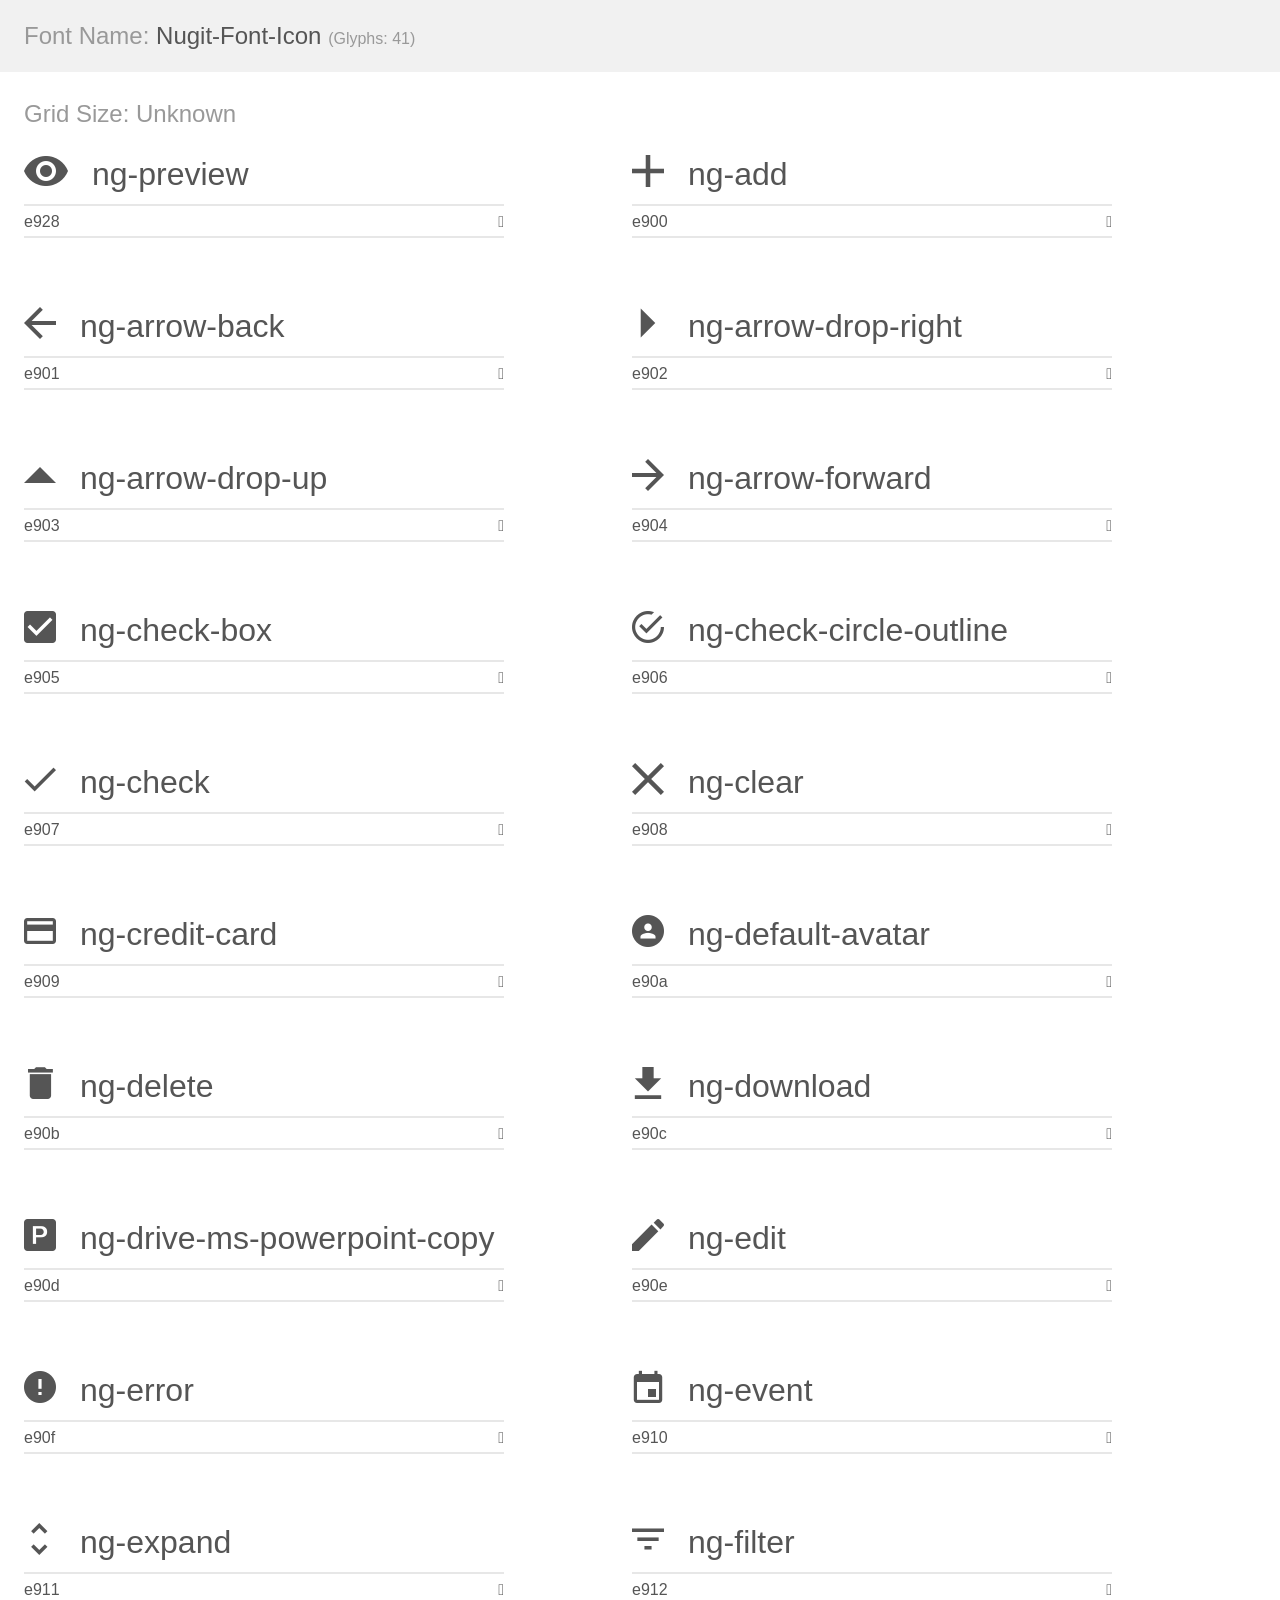
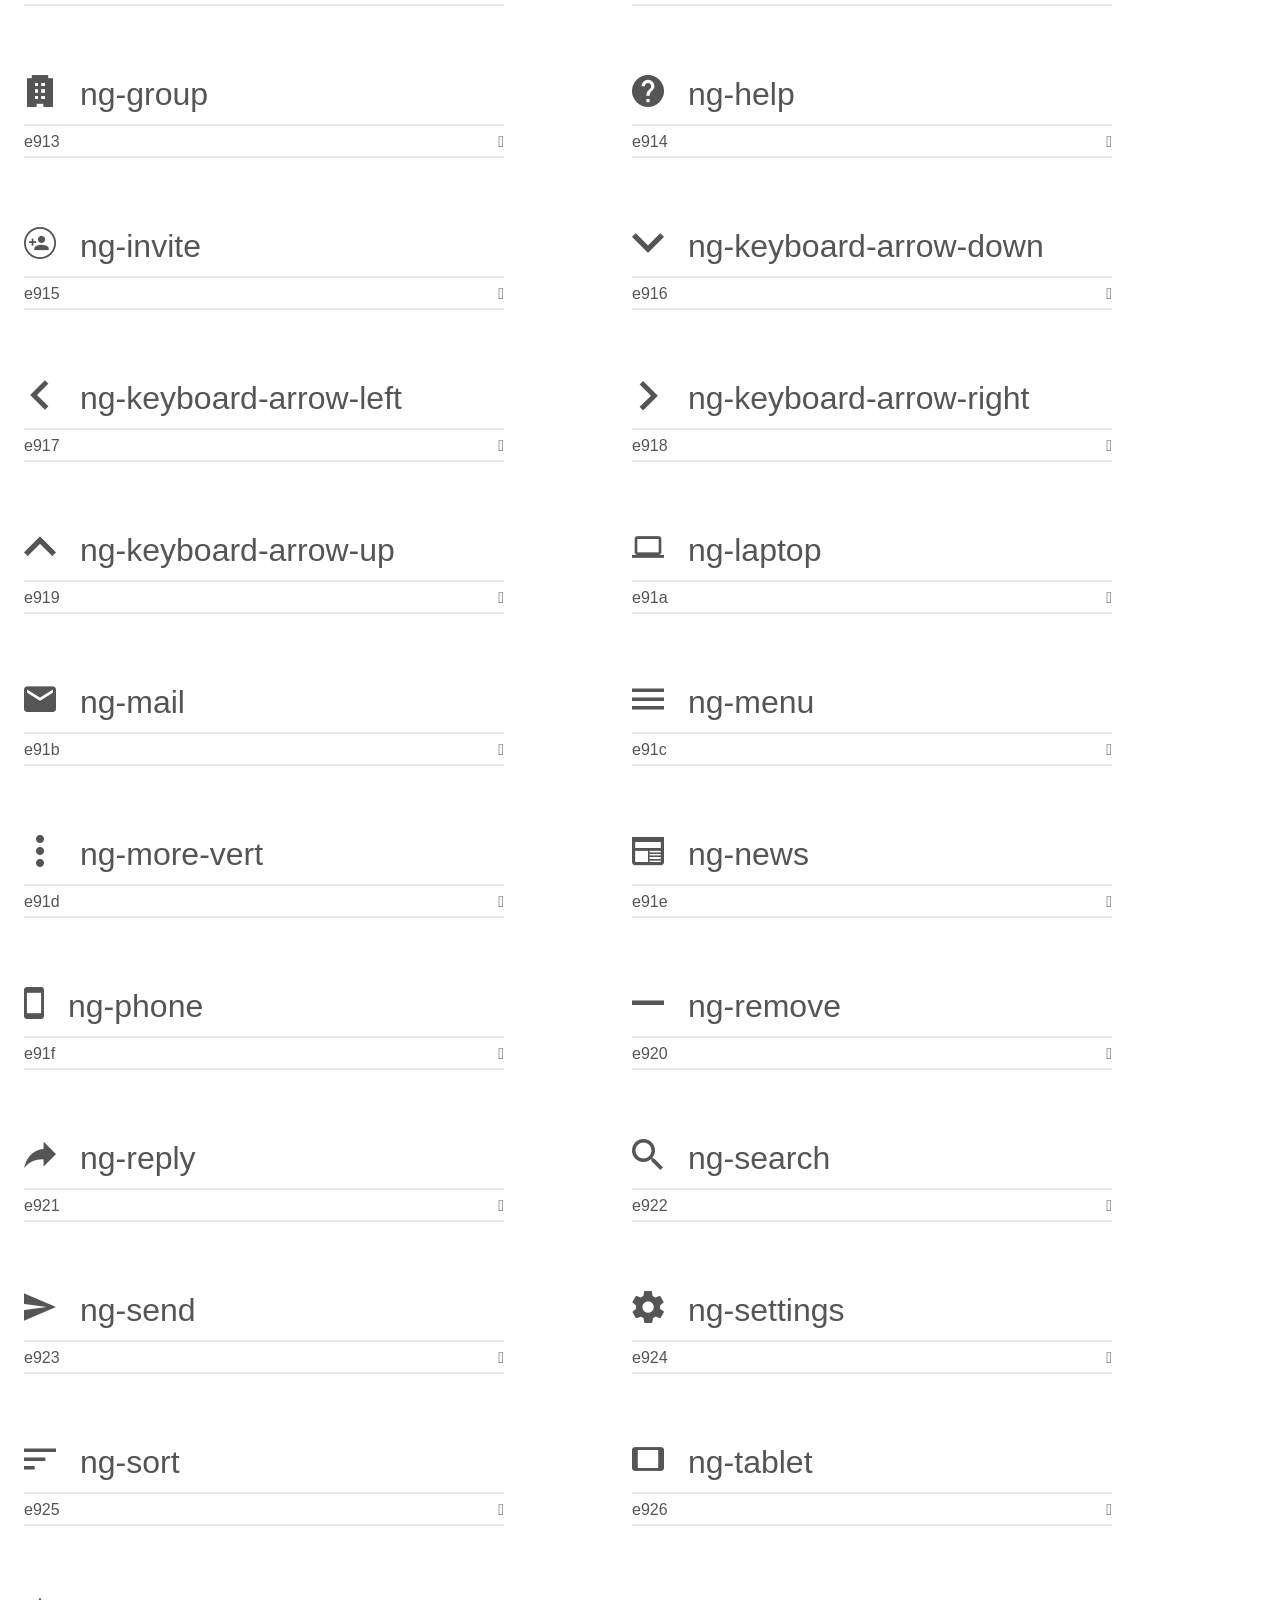
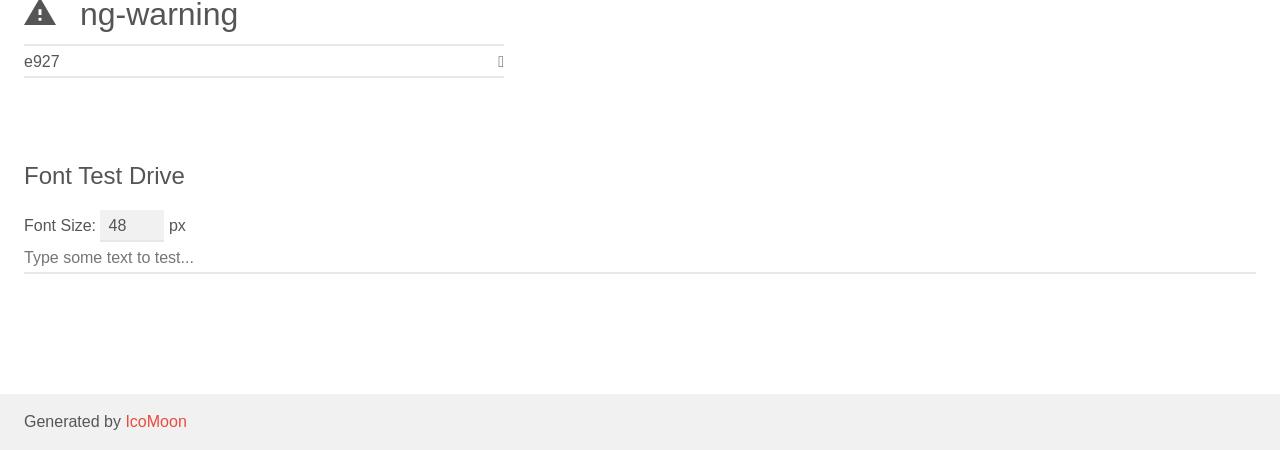
<file: index.html>
<!doctype html>
<html>
<head>
    <meta charset="utf-8">
    <title>IcoMoon Demo</title>
    <meta name="description" content="An Icon Font Generated By IcoMoon.io">
    <meta name="viewport" content="width=device-width, initial-scale=1">
    <link rel="stylesheet" href="demo-files/demo.css">
    <link rel="stylesheet" href="style.css">
    <!--[if lt IE 8]><!-->
    <link rel="stylesheet" href="ie7/ie7.css">
    <!--<![endif]-->
</head>
<body>
    <div class="bgc1 clearfix">
        <h1 class="mhmm mvm"><span class="fgc1">Font Name:</span> Nugit-Font-Icon <small class="fgc1">(Glyphs:&nbsp;41)</small></h1>
    </div>
    <div class="clearfix mhl ptl">
        <h1 class="mvm mtn fgc1">Grid Size: Unknown</h1>
        <div class="glyph fs1">
            <div class="clearfix bshadow0 pbs">
                <span class="ng-preview">
                
                </span>
                <span class="mls"> ng-preview</span>
            </div>
            <fieldset class="fs0 size1of1 clearfix hidden-false">
                <input type="text" readonly value="e928" class="unit size1of2" />
                <input type="text" maxlength="1" readonly value="&#xe928;" class="unitRight size1of2 talign-right" />
            </fieldset>
            <div class="fs0 bshadow0 clearfix hidden-true">
                <span class="unit pvs fgc1">liga: </span>
                <input type="text" readonly value="" class="liga unitRight" />
            </div>
        </div>
        <div class="glyph fs1">
            <div class="clearfix bshadow0 pbs">
                <span class="ng-add">
                
                </span>
                <span class="mls"> ng-add</span>
            </div>
            <fieldset class="fs0 size1of1 clearfix hidden-false">
                <input type="text" readonly value="e900" class="unit size1of2" />
                <input type="text" maxlength="1" readonly value="&#xe900;" class="unitRight size1of2 talign-right" />
            </fieldset>
            <div class="fs0 bshadow0 clearfix hidden-true">
                <span class="unit pvs fgc1">liga: </span>
                <input type="text" readonly value="" class="liga unitRight" />
            </div>
        </div>
        <div class="glyph fs1">
            <div class="clearfix bshadow0 pbs">
                <span class="ng-arrow-back">
                
                </span>
                <span class="mls"> ng-arrow-back</span>
            </div>
            <fieldset class="fs0 size1of1 clearfix hidden-false">
                <input type="text" readonly value="e901" class="unit size1of2" />
                <input type="text" maxlength="1" readonly value="&#xe901;" class="unitRight size1of2 talign-right" />
            </fieldset>
            <div class="fs0 bshadow0 clearfix hidden-true">
                <span class="unit pvs fgc1">liga: </span>
                <input type="text" readonly value="" class="liga unitRight" />
            </div>
        </div>
        <div class="glyph fs1">
            <div class="clearfix bshadow0 pbs">
                <span class="ng-arrow-drop-right">
                
                </span>
                <span class="mls"> ng-arrow-drop-right</span>
            </div>
            <fieldset class="fs0 size1of1 clearfix hidden-false">
                <input type="text" readonly value="e902" class="unit size1of2" />
                <input type="text" maxlength="1" readonly value="&#xe902;" class="unitRight size1of2 talign-right" />
            </fieldset>
            <div class="fs0 bshadow0 clearfix hidden-true">
                <span class="unit pvs fgc1">liga: </span>
                <input type="text" readonly value="" class="liga unitRight" />
            </div>
        </div>
        <div class="glyph fs1">
            <div class="clearfix bshadow0 pbs">
                <span class="ng-arrow-drop-up">
                
                </span>
                <span class="mls"> ng-arrow-drop-up</span>
            </div>
            <fieldset class="fs0 size1of1 clearfix hidden-false">
                <input type="text" readonly value="e903" class="unit size1of2" />
                <input type="text" maxlength="1" readonly value="&#xe903;" class="unitRight size1of2 talign-right" />
            </fieldset>
            <div class="fs0 bshadow0 clearfix hidden-true">
                <span class="unit pvs fgc1">liga: </span>
                <input type="text" readonly value="" class="liga unitRight" />
            </div>
        </div>
        <div class="glyph fs1">
            <div class="clearfix bshadow0 pbs">
                <span class="ng-arrow-forward">
                
                </span>
                <span class="mls"> ng-arrow-forward</span>
            </div>
            <fieldset class="fs0 size1of1 clearfix hidden-false">
                <input type="text" readonly value="e904" class="unit size1of2" />
                <input type="text" maxlength="1" readonly value="&#xe904;" class="unitRight size1of2 talign-right" />
            </fieldset>
            <div class="fs0 bshadow0 clearfix hidden-true">
                <span class="unit pvs fgc1">liga: </span>
                <input type="text" readonly value="" class="liga unitRight" />
            </div>
        </div>
        <div class="glyph fs1">
            <div class="clearfix bshadow0 pbs">
                <span class="ng-check-box">
                
                </span>
                <span class="mls"> ng-check-box</span>
            </div>
            <fieldset class="fs0 size1of1 clearfix hidden-false">
                <input type="text" readonly value="e905" class="unit size1of2" />
                <input type="text" maxlength="1" readonly value="&#xe905;" class="unitRight size1of2 talign-right" />
            </fieldset>
            <div class="fs0 bshadow0 clearfix hidden-true">
                <span class="unit pvs fgc1">liga: </span>
                <input type="text" readonly value="" class="liga unitRight" />
            </div>
        </div>
        <div class="glyph fs1">
            <div class="clearfix bshadow0 pbs">
                <span class="ng-check-circle-outline">
                
                </span>
                <span class="mls"> ng-check-circle-outline</span>
            </div>
            <fieldset class="fs0 size1of1 clearfix hidden-false">
                <input type="text" readonly value="e906" class="unit size1of2" />
                <input type="text" maxlength="1" readonly value="&#xe906;" class="unitRight size1of2 talign-right" />
            </fieldset>
            <div class="fs0 bshadow0 clearfix hidden-true">
                <span class="unit pvs fgc1">liga: </span>
                <input type="text" readonly value="" class="liga unitRight" />
            </div>
        </div>
        <div class="glyph fs1">
            <div class="clearfix bshadow0 pbs">
                <span class="ng-check">
                
                </span>
                <span class="mls"> ng-check</span>
            </div>
            <fieldset class="fs0 size1of1 clearfix hidden-false">
                <input type="text" readonly value="e907" class="unit size1of2" />
                <input type="text" maxlength="1" readonly value="&#xe907;" class="unitRight size1of2 talign-right" />
            </fieldset>
            <div class="fs0 bshadow0 clearfix hidden-true">
                <span class="unit pvs fgc1">liga: </span>
                <input type="text" readonly value="" class="liga unitRight" />
            </div>
        </div>
        <div class="glyph fs1">
            <div class="clearfix bshadow0 pbs">
                <span class="ng-clear">
                
                </span>
                <span class="mls"> ng-clear</span>
            </div>
            <fieldset class="fs0 size1of1 clearfix hidden-false">
                <input type="text" readonly value="e908" class="unit size1of2" />
                <input type="text" maxlength="1" readonly value="&#xe908;" class="unitRight size1of2 talign-right" />
            </fieldset>
            <div class="fs0 bshadow0 clearfix hidden-true">
                <span class="unit pvs fgc1">liga: </span>
                <input type="text" readonly value="" class="liga unitRight" />
            </div>
        </div>
        <div class="glyph fs1">
            <div class="clearfix bshadow0 pbs">
                <span class="ng-credit-card">
                
                </span>
                <span class="mls"> ng-credit-card</span>
            </div>
            <fieldset class="fs0 size1of1 clearfix hidden-false">
                <input type="text" readonly value="e909" class="unit size1of2" />
                <input type="text" maxlength="1" readonly value="&#xe909;" class="unitRight size1of2 talign-right" />
            </fieldset>
            <div class="fs0 bshadow0 clearfix hidden-true">
                <span class="unit pvs fgc1">liga: </span>
                <input type="text" readonly value="" class="liga unitRight" />
            </div>
        </div>
        <div class="glyph fs1">
            <div class="clearfix bshadow0 pbs">
                <span class="ng-default-avatar">
                
                </span>
                <span class="mls"> ng-default-avatar</span>
            </div>
            <fieldset class="fs0 size1of1 clearfix hidden-false">
                <input type="text" readonly value="e90a" class="unit size1of2" />
                <input type="text" maxlength="1" readonly value="&#xe90a;" class="unitRight size1of2 talign-right" />
            </fieldset>
            <div class="fs0 bshadow0 clearfix hidden-true">
                <span class="unit pvs fgc1">liga: </span>
                <input type="text" readonly value="" class="liga unitRight" />
            </div>
        </div>
        <div class="glyph fs1">
            <div class="clearfix bshadow0 pbs">
                <span class="ng-delete">
                
                </span>
                <span class="mls"> ng-delete</span>
            </div>
            <fieldset class="fs0 size1of1 clearfix hidden-false">
                <input type="text" readonly value="e90b" class="unit size1of2" />
                <input type="text" maxlength="1" readonly value="&#xe90b;" class="unitRight size1of2 talign-right" />
            </fieldset>
            <div class="fs0 bshadow0 clearfix hidden-true">
                <span class="unit pvs fgc1">liga: </span>
                <input type="text" readonly value="" class="liga unitRight" />
            </div>
        </div>
        <div class="glyph fs1">
            <div class="clearfix bshadow0 pbs">
                <span class="ng-download">
                
                </span>
                <span class="mls"> ng-download</span>
            </div>
            <fieldset class="fs0 size1of1 clearfix hidden-false">
                <input type="text" readonly value="e90c" class="unit size1of2" />
                <input type="text" maxlength="1" readonly value="&#xe90c;" class="unitRight size1of2 talign-right" />
            </fieldset>
            <div class="fs0 bshadow0 clearfix hidden-true">
                <span class="unit pvs fgc1">liga: </span>
                <input type="text" readonly value="" class="liga unitRight" />
            </div>
        </div>
        <div class="glyph fs1">
            <div class="clearfix bshadow0 pbs">
                <span class="ng-drive-ms-powerpoint-copy">
                
                </span>
                <span class="mls"> ng-drive-ms-powerpoint-copy</span>
            </div>
            <fieldset class="fs0 size1of1 clearfix hidden-false">
                <input type="text" readonly value="e90d" class="unit size1of2" />
                <input type="text" maxlength="1" readonly value="&#xe90d;" class="unitRight size1of2 talign-right" />
            </fieldset>
            <div class="fs0 bshadow0 clearfix hidden-true">
                <span class="unit pvs fgc1">liga: </span>
                <input type="text" readonly value="" class="liga unitRight" />
            </div>
        </div>
        <div class="glyph fs1">
            <div class="clearfix bshadow0 pbs">
                <span class="ng-edit">
                
                </span>
                <span class="mls"> ng-edit</span>
            </div>
            <fieldset class="fs0 size1of1 clearfix hidden-false">
                <input type="text" readonly value="e90e" class="unit size1of2" />
                <input type="text" maxlength="1" readonly value="&#xe90e;" class="unitRight size1of2 talign-right" />
            </fieldset>
            <div class="fs0 bshadow0 clearfix hidden-true">
                <span class="unit pvs fgc1">liga: </span>
                <input type="text" readonly value="" class="liga unitRight" />
            </div>
        </div>
        <div class="glyph fs1">
            <div class="clearfix bshadow0 pbs">
                <span class="ng-error">
                
                </span>
                <span class="mls"> ng-error</span>
            </div>
            <fieldset class="fs0 size1of1 clearfix hidden-false">
                <input type="text" readonly value="e90f" class="unit size1of2" />
                <input type="text" maxlength="1" readonly value="&#xe90f;" class="unitRight size1of2 talign-right" />
            </fieldset>
            <div class="fs0 bshadow0 clearfix hidden-true">
                <span class="unit pvs fgc1">liga: </span>
                <input type="text" readonly value="" class="liga unitRight" />
            </div>
        </div>
        <div class="glyph fs1">
            <div class="clearfix bshadow0 pbs">
                <span class="ng-event">
                
                </span>
                <span class="mls"> ng-event</span>
            </div>
            <fieldset class="fs0 size1of1 clearfix hidden-false">
                <input type="text" readonly value="e910" class="unit size1of2" />
                <input type="text" maxlength="1" readonly value="&#xe910;" class="unitRight size1of2 talign-right" />
            </fieldset>
            <div class="fs0 bshadow0 clearfix hidden-true">
                <span class="unit pvs fgc1">liga: </span>
                <input type="text" readonly value="" class="liga unitRight" />
            </div>
        </div>
        <div class="glyph fs1">
            <div class="clearfix bshadow0 pbs">
                <span class="ng-expand">
                
                </span>
                <span class="mls"> ng-expand</span>
            </div>
            <fieldset class="fs0 size1of1 clearfix hidden-false">
                <input type="text" readonly value="e911" class="unit size1of2" />
                <input type="text" maxlength="1" readonly value="&#xe911;" class="unitRight size1of2 talign-right" />
            </fieldset>
            <div class="fs0 bshadow0 clearfix hidden-true">
                <span class="unit pvs fgc1">liga: </span>
                <input type="text" readonly value="" class="liga unitRight" />
            </div>
        </div>
        <div class="glyph fs1">
            <div class="clearfix bshadow0 pbs">
                <span class="ng-filter">
                
                </span>
                <span class="mls"> ng-filter</span>
            </div>
            <fieldset class="fs0 size1of1 clearfix hidden-false">
                <input type="text" readonly value="e912" class="unit size1of2" />
                <input type="text" maxlength="1" readonly value="&#xe912;" class="unitRight size1of2 talign-right" />
            </fieldset>
            <div class="fs0 bshadow0 clearfix hidden-true">
                <span class="unit pvs fgc1">liga: </span>
                <input type="text" readonly value="" class="liga unitRight" />
            </div>
        </div>
        <div class="glyph fs1">
            <div class="clearfix bshadow0 pbs">
                <span class="ng-group">
                
                </span>
                <span class="mls"> ng-group</span>
            </div>
            <fieldset class="fs0 size1of1 clearfix hidden-false">
                <input type="text" readonly value="e913" class="unit size1of2" />
                <input type="text" maxlength="1" readonly value="&#xe913;" class="unitRight size1of2 talign-right" />
            </fieldset>
            <div class="fs0 bshadow0 clearfix hidden-true">
                <span class="unit pvs fgc1">liga: </span>
                <input type="text" readonly value="" class="liga unitRight" />
            </div>
        </div>
        <div class="glyph fs1">
            <div class="clearfix bshadow0 pbs">
                <span class="ng-help">
                
                </span>
                <span class="mls"> ng-help</span>
            </div>
            <fieldset class="fs0 size1of1 clearfix hidden-false">
                <input type="text" readonly value="e914" class="unit size1of2" />
                <input type="text" maxlength="1" readonly value="&#xe914;" class="unitRight size1of2 talign-right" />
            </fieldset>
            <div class="fs0 bshadow0 clearfix hidden-true">
                <span class="unit pvs fgc1">liga: </span>
                <input type="text" readonly value="" class="liga unitRight" />
            </div>
        </div>
        <div class="glyph fs1">
            <div class="clearfix bshadow0 pbs">
                <span class="ng-invite">
                
                </span>
                <span class="mls"> ng-invite</span>
            </div>
            <fieldset class="fs0 size1of1 clearfix hidden-false">
                <input type="text" readonly value="e915" class="unit size1of2" />
                <input type="text" maxlength="1" readonly value="&#xe915;" class="unitRight size1of2 talign-right" />
            </fieldset>
            <div class="fs0 bshadow0 clearfix hidden-true">
                <span class="unit pvs fgc1">liga: </span>
                <input type="text" readonly value="" class="liga unitRight" />
            </div>
        </div>
        <div class="glyph fs1">
            <div class="clearfix bshadow0 pbs">
                <span class="ng-keyboard-arrow-down">
                
                </span>
                <span class="mls"> ng-keyboard-arrow-down</span>
            </div>
            <fieldset class="fs0 size1of1 clearfix hidden-false">
                <input type="text" readonly value="e916" class="unit size1of2" />
                <input type="text" maxlength="1" readonly value="&#xe916;" class="unitRight size1of2 talign-right" />
            </fieldset>
            <div class="fs0 bshadow0 clearfix hidden-true">
                <span class="unit pvs fgc1">liga: </span>
                <input type="text" readonly value="" class="liga unitRight" />
            </div>
        </div>
        <div class="glyph fs1">
            <div class="clearfix bshadow0 pbs">
                <span class="ng-keyboard-arrow-left">
                
                </span>
                <span class="mls"> ng-keyboard-arrow-left</span>
            </div>
            <fieldset class="fs0 size1of1 clearfix hidden-false">
                <input type="text" readonly value="e917" class="unit size1of2" />
                <input type="text" maxlength="1" readonly value="&#xe917;" class="unitRight size1of2 talign-right" />
            </fieldset>
            <div class="fs0 bshadow0 clearfix hidden-true">
                <span class="unit pvs fgc1">liga: </span>
                <input type="text" readonly value="" class="liga unitRight" />
            </div>
        </div>
        <div class="glyph fs1">
            <div class="clearfix bshadow0 pbs">
                <span class="ng-keyboard-arrow-right">
                
                </span>
                <span class="mls"> ng-keyboard-arrow-right</span>
            </div>
            <fieldset class="fs0 size1of1 clearfix hidden-false">
                <input type="text" readonly value="e918" class="unit size1of2" />
                <input type="text" maxlength="1" readonly value="&#xe918;" class="unitRight size1of2 talign-right" />
            </fieldset>
            <div class="fs0 bshadow0 clearfix hidden-true">
                <span class="unit pvs fgc1">liga: </span>
                <input type="text" readonly value="" class="liga unitRight" />
            </div>
        </div>
        <div class="glyph fs1">
            <div class="clearfix bshadow0 pbs">
                <span class="ng-keyboard-arrow-up">
                
                </span>
                <span class="mls"> ng-keyboard-arrow-up</span>
            </div>
            <fieldset class="fs0 size1of1 clearfix hidden-false">
                <input type="text" readonly value="e919" class="unit size1of2" />
                <input type="text" maxlength="1" readonly value="&#xe919;" class="unitRight size1of2 talign-right" />
            </fieldset>
            <div class="fs0 bshadow0 clearfix hidden-true">
                <span class="unit pvs fgc1">liga: </span>
                <input type="text" readonly value="" class="liga unitRight" />
            </div>
        </div>
        <div class="glyph fs1">
            <div class="clearfix bshadow0 pbs">
                <span class="ng-laptop">
                
                </span>
                <span class="mls"> ng-laptop</span>
            </div>
            <fieldset class="fs0 size1of1 clearfix hidden-false">
                <input type="text" readonly value="e91a" class="unit size1of2" />
                <input type="text" maxlength="1" readonly value="&#xe91a;" class="unitRight size1of2 talign-right" />
            </fieldset>
            <div class="fs0 bshadow0 clearfix hidden-true">
                <span class="unit pvs fgc1">liga: </span>
                <input type="text" readonly value="" class="liga unitRight" />
            </div>
        </div>
        <div class="glyph fs1">
            <div class="clearfix bshadow0 pbs">
                <span class="ng-mail">
                
                </span>
                <span class="mls"> ng-mail</span>
            </div>
            <fieldset class="fs0 size1of1 clearfix hidden-false">
                <input type="text" readonly value="e91b" class="unit size1of2" />
                <input type="text" maxlength="1" readonly value="&#xe91b;" class="unitRight size1of2 talign-right" />
            </fieldset>
            <div class="fs0 bshadow0 clearfix hidden-true">
                <span class="unit pvs fgc1">liga: </span>
                <input type="text" readonly value="" class="liga unitRight" />
            </div>
        </div>
        <div class="glyph fs1">
            <div class="clearfix bshadow0 pbs">
                <span class="ng-menu">
                
                </span>
                <span class="mls"> ng-menu</span>
            </div>
            <fieldset class="fs0 size1of1 clearfix hidden-false">
                <input type="text" readonly value="e91c" class="unit size1of2" />
                <input type="text" maxlength="1" readonly value="&#xe91c;" class="unitRight size1of2 talign-right" />
            </fieldset>
            <div class="fs0 bshadow0 clearfix hidden-true">
                <span class="unit pvs fgc1">liga: </span>
                <input type="text" readonly value="" class="liga unitRight" />
            </div>
        </div>
        <div class="glyph fs1">
            <div class="clearfix bshadow0 pbs">
                <span class="ng-more-vert">
                
                </span>
                <span class="mls"> ng-more-vert</span>
            </div>
            <fieldset class="fs0 size1of1 clearfix hidden-false">
                <input type="text" readonly value="e91d" class="unit size1of2" />
                <input type="text" maxlength="1" readonly value="&#xe91d;" class="unitRight size1of2 talign-right" />
            </fieldset>
            <div class="fs0 bshadow0 clearfix hidden-true">
                <span class="unit pvs fgc1">liga: </span>
                <input type="text" readonly value="" class="liga unitRight" />
            </div>
        </div>
        <div class="glyph fs1">
            <div class="clearfix bshadow0 pbs">
                <span class="ng-news">
                
                </span>
                <span class="mls"> ng-news</span>
            </div>
            <fieldset class="fs0 size1of1 clearfix hidden-false">
                <input type="text" readonly value="e91e" class="unit size1of2" />
                <input type="text" maxlength="1" readonly value="&#xe91e;" class="unitRight size1of2 talign-right" />
            </fieldset>
            <div class="fs0 bshadow0 clearfix hidden-true">
                <span class="unit pvs fgc1">liga: </span>
                <input type="text" readonly value="" class="liga unitRight" />
            </div>
        </div>
        <div class="glyph fs1">
            <div class="clearfix bshadow0 pbs">
                <span class="ng-phone">
                
                </span>
                <span class="mls"> ng-phone</span>
            </div>
            <fieldset class="fs0 size1of1 clearfix hidden-false">
                <input type="text" readonly value="e91f" class="unit size1of2" />
                <input type="text" maxlength="1" readonly value="&#xe91f;" class="unitRight size1of2 talign-right" />
            </fieldset>
            <div class="fs0 bshadow0 clearfix hidden-true">
                <span class="unit pvs fgc1">liga: </span>
                <input type="text" readonly value="" class="liga unitRight" />
            </div>
        </div>
        <div class="glyph fs1">
            <div class="clearfix bshadow0 pbs">
                <span class="ng-remove">
                
                </span>
                <span class="mls"> ng-remove</span>
            </div>
            <fieldset class="fs0 size1of1 clearfix hidden-false">
                <input type="text" readonly value="e920" class="unit size1of2" />
                <input type="text" maxlength="1" readonly value="&#xe920;" class="unitRight size1of2 talign-right" />
            </fieldset>
            <div class="fs0 bshadow0 clearfix hidden-true">
                <span class="unit pvs fgc1">liga: </span>
                <input type="text" readonly value="" class="liga unitRight" />
            </div>
        </div>
        <div class="glyph fs1">
            <div class="clearfix bshadow0 pbs">
                <span class="ng-reply">
                
                </span>
                <span class="mls"> ng-reply</span>
            </div>
            <fieldset class="fs0 size1of1 clearfix hidden-false">
                <input type="text" readonly value="e921" class="unit size1of2" />
                <input type="text" maxlength="1" readonly value="&#xe921;" class="unitRight size1of2 talign-right" />
            </fieldset>
            <div class="fs0 bshadow0 clearfix hidden-true">
                <span class="unit pvs fgc1">liga: </span>
                <input type="text" readonly value="" class="liga unitRight" />
            </div>
        </div>
        <div class="glyph fs1">
            <div class="clearfix bshadow0 pbs">
                <span class="ng-search">
                
                </span>
                <span class="mls"> ng-search</span>
            </div>
            <fieldset class="fs0 size1of1 clearfix hidden-false">
                <input type="text" readonly value="e922" class="unit size1of2" />
                <input type="text" maxlength="1" readonly value="&#xe922;" class="unitRight size1of2 talign-right" />
            </fieldset>
            <div class="fs0 bshadow0 clearfix hidden-true">
                <span class="unit pvs fgc1">liga: </span>
                <input type="text" readonly value="" class="liga unitRight" />
            </div>
        </div>
        <div class="glyph fs1">
            <div class="clearfix bshadow0 pbs">
                <span class="ng-send">
                
                </span>
                <span class="mls"> ng-send</span>
            </div>
            <fieldset class="fs0 size1of1 clearfix hidden-false">
                <input type="text" readonly value="e923" class="unit size1of2" />
                <input type="text" maxlength="1" readonly value="&#xe923;" class="unitRight size1of2 talign-right" />
            </fieldset>
            <div class="fs0 bshadow0 clearfix hidden-true">
                <span class="unit pvs fgc1">liga: </span>
                <input type="text" readonly value="" class="liga unitRight" />
            </div>
        </div>
        <div class="glyph fs1">
            <div class="clearfix bshadow0 pbs">
                <span class="ng-settings">
                
                </span>
                <span class="mls"> ng-settings</span>
            </div>
            <fieldset class="fs0 size1of1 clearfix hidden-false">
                <input type="text" readonly value="e924" class="unit size1of2" />
                <input type="text" maxlength="1" readonly value="&#xe924;" class="unitRight size1of2 talign-right" />
            </fieldset>
            <div class="fs0 bshadow0 clearfix hidden-true">
                <span class="unit pvs fgc1">liga: </span>
                <input type="text" readonly value="" class="liga unitRight" />
            </div>
        </div>
        <div class="glyph fs1">
            <div class="clearfix bshadow0 pbs">
                <span class="ng-sort">
                
                </span>
                <span class="mls"> ng-sort</span>
            </div>
            <fieldset class="fs0 size1of1 clearfix hidden-false">
                <input type="text" readonly value="e925" class="unit size1of2" />
                <input type="text" maxlength="1" readonly value="&#xe925;" class="unitRight size1of2 talign-right" />
            </fieldset>
            <div class="fs0 bshadow0 clearfix hidden-true">
                <span class="unit pvs fgc1">liga: </span>
                <input type="text" readonly value="" class="liga unitRight" />
            </div>
        </div>
        <div class="glyph fs1">
            <div class="clearfix bshadow0 pbs">
                <span class="ng-tablet">
                
                </span>
                <span class="mls"> ng-tablet</span>
            </div>
            <fieldset class="fs0 size1of1 clearfix hidden-false">
                <input type="text" readonly value="e926" class="unit size1of2" />
                <input type="text" maxlength="1" readonly value="&#xe926;" class="unitRight size1of2 talign-right" />
            </fieldset>
            <div class="fs0 bshadow0 clearfix hidden-true">
                <span class="unit pvs fgc1">liga: </span>
                <input type="text" readonly value="" class="liga unitRight" />
            </div>
        </div>
        <div class="glyph fs1">
            <div class="clearfix bshadow0 pbs">
                <span class="ng-warning">
                
                </span>
                <span class="mls"> ng-warning</span>
            </div>
            <fieldset class="fs0 size1of1 clearfix hidden-false">
                <input type="text" readonly value="e927" class="unit size1of2" />
                <input type="text" maxlength="1" readonly value="&#xe927;" class="unitRight size1of2 talign-right" />
            </fieldset>
            <div class="fs0 bshadow0 clearfix hidden-true">
                <span class="unit pvs fgc1">liga: </span>
                <input type="text" readonly value="" class="liga unitRight" />
            </div>
        </div>
  </div>

    <!--[if gt IE 8]><!-->
    <div class="mhl clearfix mbl">
        <h1>Font Test Drive</h1>
        <label>
            Font Size: <input id="fontSize" type="number" class="textbox0 mbm"
            min="8" value="48" />
            px
        </label>
        <input id="testText" type="text" class="phl size1of1 mvl"
        placeholder="Type some text to test..." value=""/>
        </label>
        <div id="testDrive" class="ng-">&nbsp;
        </div>
    </div>
    <!--<![endif]-->
    <div class="bgc1 clearfix">
        <p class="mhl">Generated by <a href="https://icomoon.io/app">IcoMoon</a></p>
    </div>

    <script src="demo-files/demo.js"></script>
</body>
</html>
</file>
<file: demo-files/demo.css>
body {
  padding: 0;
  margin: 0;
  font-family: sans-serif;
  font-size: 1em;
  line-height: 1.5;
  color: #555;
  background: #fff;
}
h1 {
  font-size: 1.5em;
  font-weight: normal;
}
small {
  font-size: .66666667em;
}
a {
  color: #e74c3c;
  text-decoration: none;
}
a:hover, a:focus {
  box-shadow: 0 1px #e74c3c;
}
.bshadow0, input {
  box-shadow: inset 0 -2px #e7e7e7;
}
input:hover {
  box-shadow: inset 0 -2px #ccc;
}
input, fieldset {
  font-family: sans-serif;
  font-size: 1em;
  margin: 0;
  padding: 0;
  border: 0;
}
input {
  color: inherit;
  line-height: 1.5;
  height: 1.5em;
  padding: .25em 0;
}
input:focus {
  outline: none;
  box-shadow: inset 0 -2px #449fdb;
}
.glyph {
  font-size: 16px;
  width: 15em;
  padding-bottom: 1em;
  margin-right: 4em;
  margin-bottom: 1em;
  float: left;
  overflow: hidden;
}
.liga {
  width: 80%;
  width: calc(100% - 2.5em);
}
.talign-right {
  text-align: right;
}
.talign-center {
  text-align: center;
}
.bgc1 {
  background: #f1f1f1;
}
.fgc1 {
  color: #999;
}
.fgc0 {
  color: #000;
}
p {
  margin-top: 1em;
  margin-bottom: 1em;
}
.mvm {
  margin-top: .75em;
  margin-bottom: .75em;
}
.mtn {
  margin-top: 0;
}
.mtl, .mal {
  margin-top: 1.5em;
}
.mbl, .mal {
  margin-bottom: 1.5em;
}
.mal, .mhl {
  margin-left: 1.5em;
  margin-right: 1.5em;
}
.mhmm {
  margin-left: 1em;
  margin-right: 1em;
}
.mls {
  margin-left: .25em;
}
.ptl {
  padding-top: 1.5em;
}
.pbs, .pvs {
  padding-bottom: .25em;
}
.pvs, .pts {
  padding-top: .25em;
}
.unit {
  float: left;
}
.unitRight {
  float: right;
}
.size1of2 {
  width: 50%;
}
.size1of1 {
  width: 100%;
}
.clearfix:before, .clearfix:after {
  content: " ";
  display: table;
}
.clearfix:after {
  clear: both;
}
.hidden-true {
  display: none;
}
.textbox0 {
  width: 3em;
  background: #f1f1f1;
  padding: .25em .5em;
  line-height: 1.5;
  height: 1.5em;
}
#testDrive {
  display: block;
  padding-top: 24px;
  line-height: 1.5;
}
.fs0 {
  font-size: 16px;
}
.fs1 {
  font-size: 32px;
}
</file>
<file: style.css>
@font-face {
  font-family: 'Nugit-Font-Icon';
  src:  url('fonts/Nugit-Font-Icon.eot?zctdsp');
  src:  url('fonts/Nugit-Font-Icon.eot?zctdsp#iefix') format('embedded-opentype'),
    url('fonts/Nugit-Font-Icon.ttf?zctdsp') format('truetype'),
    url('fonts/Nugit-Font-Icon.woff?zctdsp') format('woff'),
    url('fonts/Nugit-Font-Icon.svg?zctdsp#Nugit-Font-Icon') format('svg');
  font-weight: normal;
  font-style: normal;
}

[class^="ng-"], [class*=" ng-"] {
  /* use !important to prevent issues with browser extensions that change fonts */
  font-family: 'Nugit-Font-Icon' !important;
  speak: none;
  font-style: normal;
  font-weight: normal;
  font-variant: normal;
  text-transform: none;
  line-height: 1;

  /* Better Font Rendering =========== */
  -webkit-font-smoothing: antialiased;
  -moz-osx-font-smoothing: grayscale;
}

.ng-preview:before {
  content: "\e928";
}
.ng-add:before {
  content: "\e900";
}
.ng-arrow-back:before {
  content: "\e901";
}
.ng-arrow-drop-right:before {
  content: "\e902";
}
.ng-arrow-drop-up:before {
  content: "\e903";
}
.ng-arrow-forward:before {
  content: "\e904";
}
.ng-check-box:before {
  content: "\e905";
}
.ng-check-circle-outline:before {
  content: "\e906";
}
.ng-check:before {
  content: "\e907";
}
.ng-clear:before {
  content: "\e908";
}
.ng-credit-card:before {
  content: "\e909";
}
.ng-default-avatar:before {
  content: "\e90a";
}
.ng-delete:before {
  content: "\e90b";
}
.ng-download:before {
  content: "\e90c";
}
.ng-drive-ms-powerpoint-copy:before {
  content: "\e90d";
}
.ng-edit:before {
  content: "\e90e";
}
.ng-error:before {
  content: "\e90f";
}
.ng-event:before {
  content: "\e910";
}
.ng-expand:before {
  content: "\e911";
}
.ng-filter:before {
  content: "\e912";
}
.ng-group:before {
  content: "\e913";
}
.ng-help:before {
  content: "\e914";
}
.ng-invite:before {
  content: "\e915";
}
.ng-keyboard-arrow-down:before {
  content: "\e916";
}
.ng-keyboard-arrow-left:before {
  content: "\e917";
}
.ng-keyboard-arrow-right:before {
  content: "\e918";
}
.ng-keyboard-arrow-up:before {
  content: "\e919";
}
.ng-laptop:before {
  content: "\e91a";
}
.ng-mail:before {
  content: "\e91b";
}
.ng-menu:before {
  content: "\e91c";
}
.ng-more-vert:before {
  content: "\e91d";
}
.ng-news:before {
  content: "\e91e";
}
.ng-phone:before {
  content: "\e91f";
}
.ng-remove:before {
  content: "\e920";
}
.ng-reply:before {
  content: "\e921";
}
.ng-search:before {
  content: "\e922";
}
.ng-send:before {
  content: "\e923";
}
.ng-settings:before {
  content: "\e924";
}
.ng-sort:before {
  content: "\e925";
}
.ng-tablet:before {
  content: "\e926";
}
.ng-warning:before {
  content: "\e927";
}
</file>
<file: ie7/ie7.css>
.ng-preview {
  *zoom: expression(this.runtimeStyle['zoom'] = '1', this.innerHTML = '&#xe928;');
}
.ng-add {
  *zoom: expression(this.runtimeStyle['zoom'] = '1', this.innerHTML = '&#xe900;');
}
.ng-arrow-back {
  *zoom: expression(this.runtimeStyle['zoom'] = '1', this.innerHTML = '&#xe901;');
}
.ng-arrow-drop-right {
  *zoom: expression(this.runtimeStyle['zoom'] = '1', this.innerHTML = '&#xe902;');
}
.ng-arrow-drop-up {
  *zoom: expression(this.runtimeStyle['zoom'] = '1', this.innerHTML = '&#xe903;');
}
.ng-arrow-forward {
  *zoom: expression(this.runtimeStyle['zoom'] = '1', this.innerHTML = '&#xe904;');
}
.ng-check-box {
  *zoom: expression(this.runtimeStyle['zoom'] = '1', this.innerHTML = '&#xe905;');
}
.ng-check-circle-outline {
  *zoom: expression(this.runtimeStyle['zoom'] = '1', this.innerHTML = '&#xe906;');
}
.ng-check {
  *zoom: expression(this.runtimeStyle['zoom'] = '1', this.innerHTML = '&#xe907;');
}
.ng-clear {
  *zoom: expression(this.runtimeStyle['zoom'] = '1', this.innerHTML = '&#xe908;');
}
.ng-credit-card {
  *zoom: expression(this.runtimeStyle['zoom'] = '1', this.innerHTML = '&#xe909;');
}
.ng-default-avatar {
  *zoom: expression(this.runtimeStyle['zoom'] = '1', this.innerHTML = '&#xe90a;');
}
.ng-delete {
  *zoom: expression(this.runtimeStyle['zoom'] = '1', this.innerHTML = '&#xe90b;');
}
.ng-download {
  *zoom: expression(this.runtimeStyle['zoom'] = '1', this.innerHTML = '&#xe90c;');
}
.ng-drive-ms-powerpoint-copy {
  *zoom: expression(this.runtimeStyle['zoom'] = '1', this.innerHTML = '&#xe90d;');
}
.ng-edit {
  *zoom: expression(this.runtimeStyle['zoom'] = '1', this.innerHTML = '&#xe90e;');
}
.ng-error {
  *zoom: expression(this.runtimeStyle['zoom'] = '1', this.innerHTML = '&#xe90f;');
}
.ng-event {
  *zoom: expression(this.runtimeStyle['zoom'] = '1', this.innerHTML = '&#xe910;');
}
.ng-expand {
  *zoom: expression(this.runtimeStyle['zoom'] = '1', this.innerHTML = '&#xe911;');
}
.ng-filter {
  *zoom: expression(this.runtimeStyle['zoom'] = '1', this.innerHTML = '&#xe912;');
}
.ng-group {
  *zoom: expression(this.runtimeStyle['zoom'] = '1', this.innerHTML = '&#xe913;');
}
.ng-help {
  *zoom: expression(this.runtimeStyle['zoom'] = '1', this.innerHTML = '&#xe914;');
}
.ng-invite {
  *zoom: expression(this.runtimeStyle['zoom'] = '1', this.innerHTML = '&#xe915;');
}
.ng-keyboard-arrow-down {
  *zoom: expression(this.runtimeStyle['zoom'] = '1', this.innerHTML = '&#xe916;');
}
.ng-keyboard-arrow-left {
  *zoom: expression(this.runtimeStyle['zoom'] = '1', this.innerHTML = '&#xe917;');
}
.ng-keyboard-arrow-right {
  *zoom: expression(this.runtimeStyle['zoom'] = '1', this.innerHTML = '&#xe918;');
}
.ng-keyboard-arrow-up {
  *zoom: expression(this.runtimeStyle['zoom'] = '1', this.innerHTML = '&#xe919;');
}
.ng-laptop {
  *zoom: expression(this.runtimeStyle['zoom'] = '1', this.innerHTML = '&#xe91a;');
}
.ng-mail {
  *zoom: expression(this.runtimeStyle['zoom'] = '1', this.innerHTML = '&#xe91b;');
}
.ng-menu {
  *zoom: expression(this.runtimeStyle['zoom'] = '1', this.innerHTML = '&#xe91c;');
}
.ng-more-vert {
  *zoom: expression(this.runtimeStyle['zoom'] = '1', this.innerHTML = '&#xe91d;');
}
.ng-news {
  *zoom: expression(this.runtimeStyle['zoom'] = '1', this.innerHTML = '&#xe91e;');
}
.ng-phone {
  *zoom: expression(this.runtimeStyle['zoom'] = '1', this.innerHTML = '&#xe91f;');
}
.ng-remove {
  *zoom: expression(this.runtimeStyle['zoom'] = '1', this.innerHTML = '&#xe920;');
}
.ng-reply {
  *zoom: expression(this.runtimeStyle['zoom'] = '1', this.innerHTML = '&#xe921;');
}
.ng-search {
  *zoom: expression(this.runtimeStyle['zoom'] = '1', this.innerHTML = '&#xe922;');
}
.ng-send {
  *zoom: expression(this.runtimeStyle['zoom'] = '1', this.innerHTML = '&#xe923;');
}
.ng-settings {
  *zoom: expression(this.runtimeStyle['zoom'] = '1', this.innerHTML = '&#xe924;');
}
.ng-sort {
  *zoom: expression(this.runtimeStyle['zoom'] = '1', this.innerHTML = '&#xe925;');
}
.ng-tablet {
  *zoom: expression(this.runtimeStyle['zoom'] = '1', this.innerHTML = '&#xe926;');
}
.ng-warning {
  *zoom: expression(this.runtimeStyle['zoom'] = '1', this.innerHTML = '&#xe927;');
}
</file>
